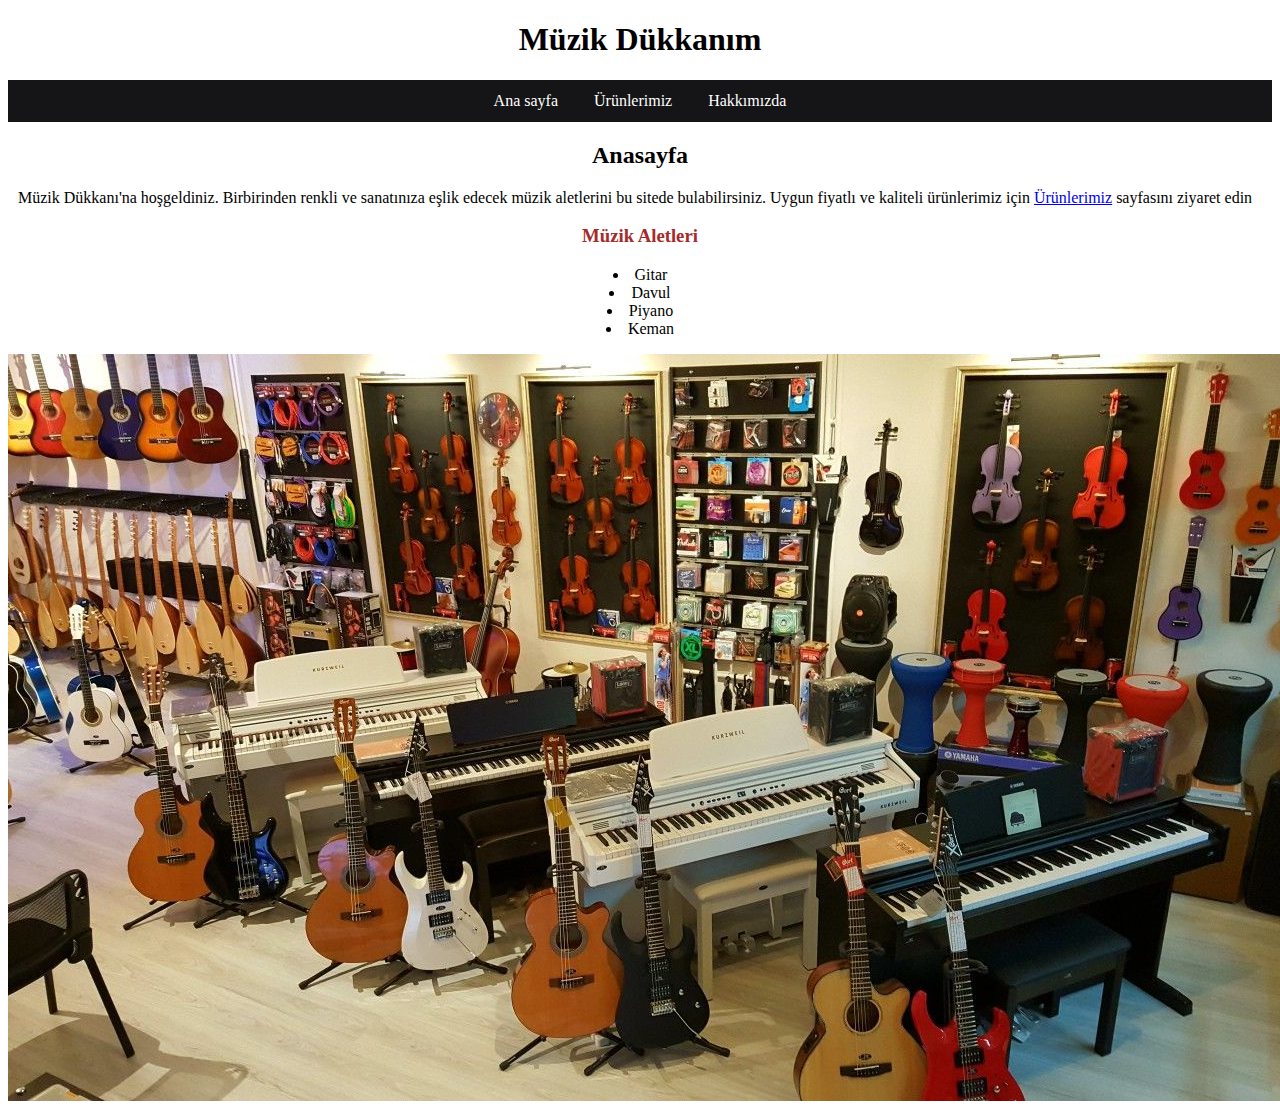
<file: index.html>
<!DOCTYPE html>
<html lang="en">
  <head>
    <meta charset="UTF-8" />
    <meta http-equiv="X-UA-Compatible" content="IE=edge" />
    <meta name="viewport" content="width=device-width, initial-scale=1.0" />
    <link rel="stylesheet" href="css/style.css" />
    <title>Anasayfa | Müzik Dükkanı</title>
  </head>
  <body>
    <header>
        <h1>Müzik Dükkanım</h1>
        <ul class="navbar_ul">
          <li class="navbar_li"><a href="index.html" class="navbar_a">Ana sayfa</a></li>
          <li class="navbar_li"><a href="products.html" class="navbar_a">Ürünlerimiz</a></li>
          <li class="navbar_li"><a href="about-us.html" class="navbar_a">Hakkımızda</a></li>
        </ul>
      </header>

    <section>
      <article><h2>Anasayfa</h2>
    <p>Müzik Dükkanı'na hoşgeldiniz. Birbirinden renkli ve sanatınıza eşlik edecek müzik aletlerini bu sitede bulabilirsiniz. Uygun fiyatlı ve kaliteli ürünlerimiz için <a href="products.html">Ürünlerimiz</a> sayfasını ziyaret edin </p></article>
    <h3 style="color: brown;">Müzik Aletleri</h3>
    <ul class="sira">
        
       <li>Gitar</li>
       <li>Davul</li>
       <li>Piyano</li>
       <li>Keman</li>
   </ul> 
   
    <img src="img/muzik_store.jpg " alt="müzik dükkanı fotoğrafı"></section>
  </body>
</html>
</file>
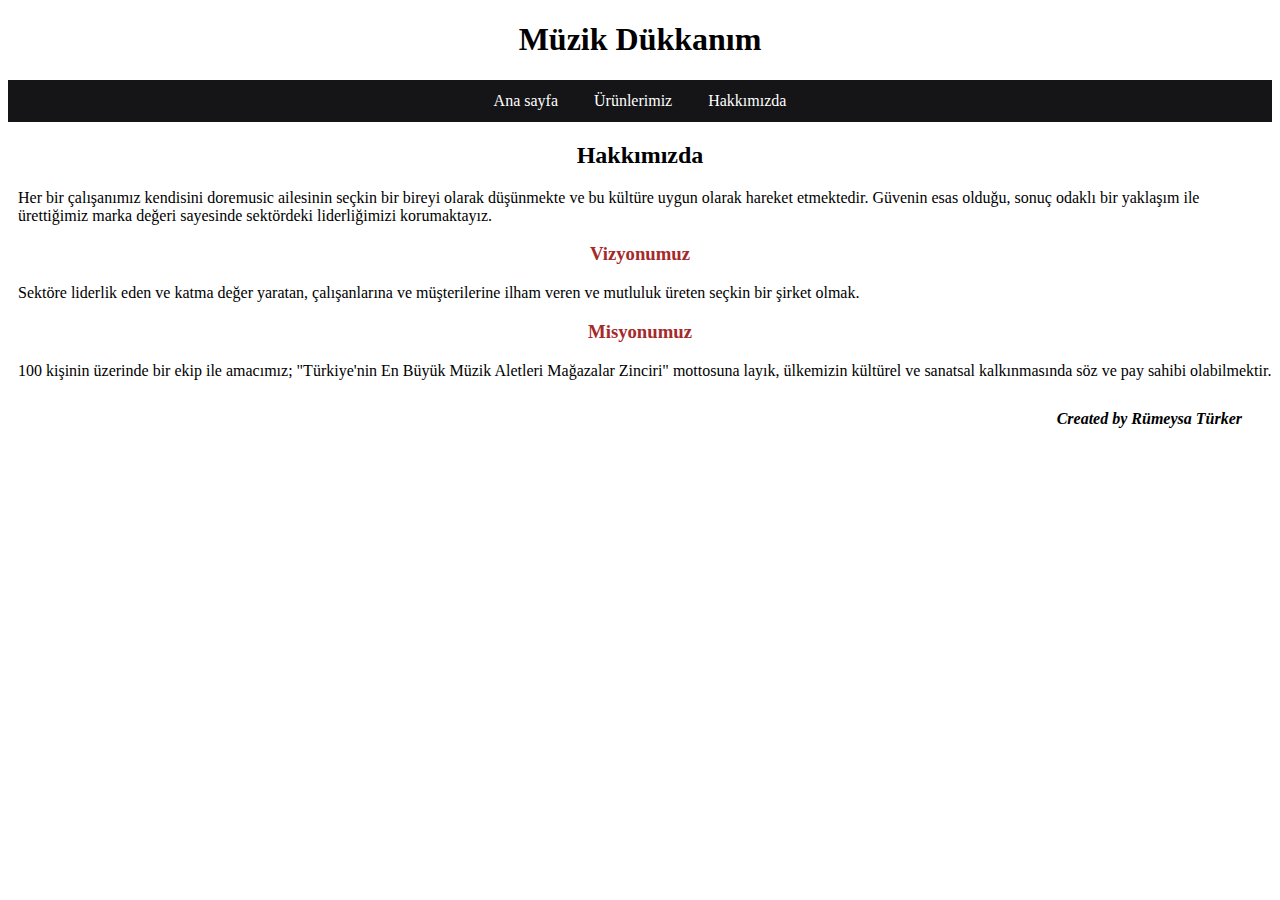
<file: about-us.html>
<!DOCTYPE html>
<html lang="en">
<head>
    <meta charset="UTF-8">
    <meta http-equiv="X-UA-Compatible" content="IE=edge">
    <meta name="viewport" content="width=device-width, initial-scale=1.0">
    <link rel="stylesheet" href="css/style.css" />
    <title>Hakkımızda | Müzik Dükkanı</title>
</head>
<body>
    <header>
        <h1>Müzik Dükkanım</h1>
        <ul class="navbar_ul">
          <li class="navbar_li"><a href="index.html" class="navbar_a">Ana sayfa</a></li>
          <li class="navbar_li"><a href="products.html" class="navbar_a">Ürünlerimiz</a></li>
          <li class="navbar_li"><a href="about-us.html" class="navbar_a">Hakkımızda</a></li>
        </ul>
      </header>
<section>
    <article>
        <h2>Hakkımızda</h2>
        <p>Her bir çalışanımız kendisini doremusic ailesinin seçkin bir bireyi olarak düşünmekte ve bu kültüre uygun olarak hareket etmektedir. Güvenin esas olduğu, sonuç odaklı bir yaklaşım ile ürettiğimiz marka değeri sayesinde sektördeki liderliğimizi korumaktayız.</p>  
    </article>
    <article>
        <h3 style="color: brown;">Vizyonumuz</h3>
        <p>Sektöre liderlik eden ve katma değer yaratan, çalışanlarına ve müşterilerine ilham veren ve mutluluk üreten seçkin bir şirket olmak.</p>
    </article>
    <article>
        <h3  style="color: brown;">Misyonumuz</h3>
        <p>100 kişinin üzerinde bir ekip ile amacımız; "Türkiye'nin En Büyük Müzik Aletleri Mağazalar Zinciri" mottosuna layık, ülkemizin kültürel ve sanatsal kalkınmasında söz ve pay sahibi olabilmektir.</p>
    </article>
</section>
<footer><p style="text-align: right; margin-right: 30px; margin-top:30px"><b><em>Created by Rümeysa Türker</em></b></p></footer>
</body>
</html>
</file>
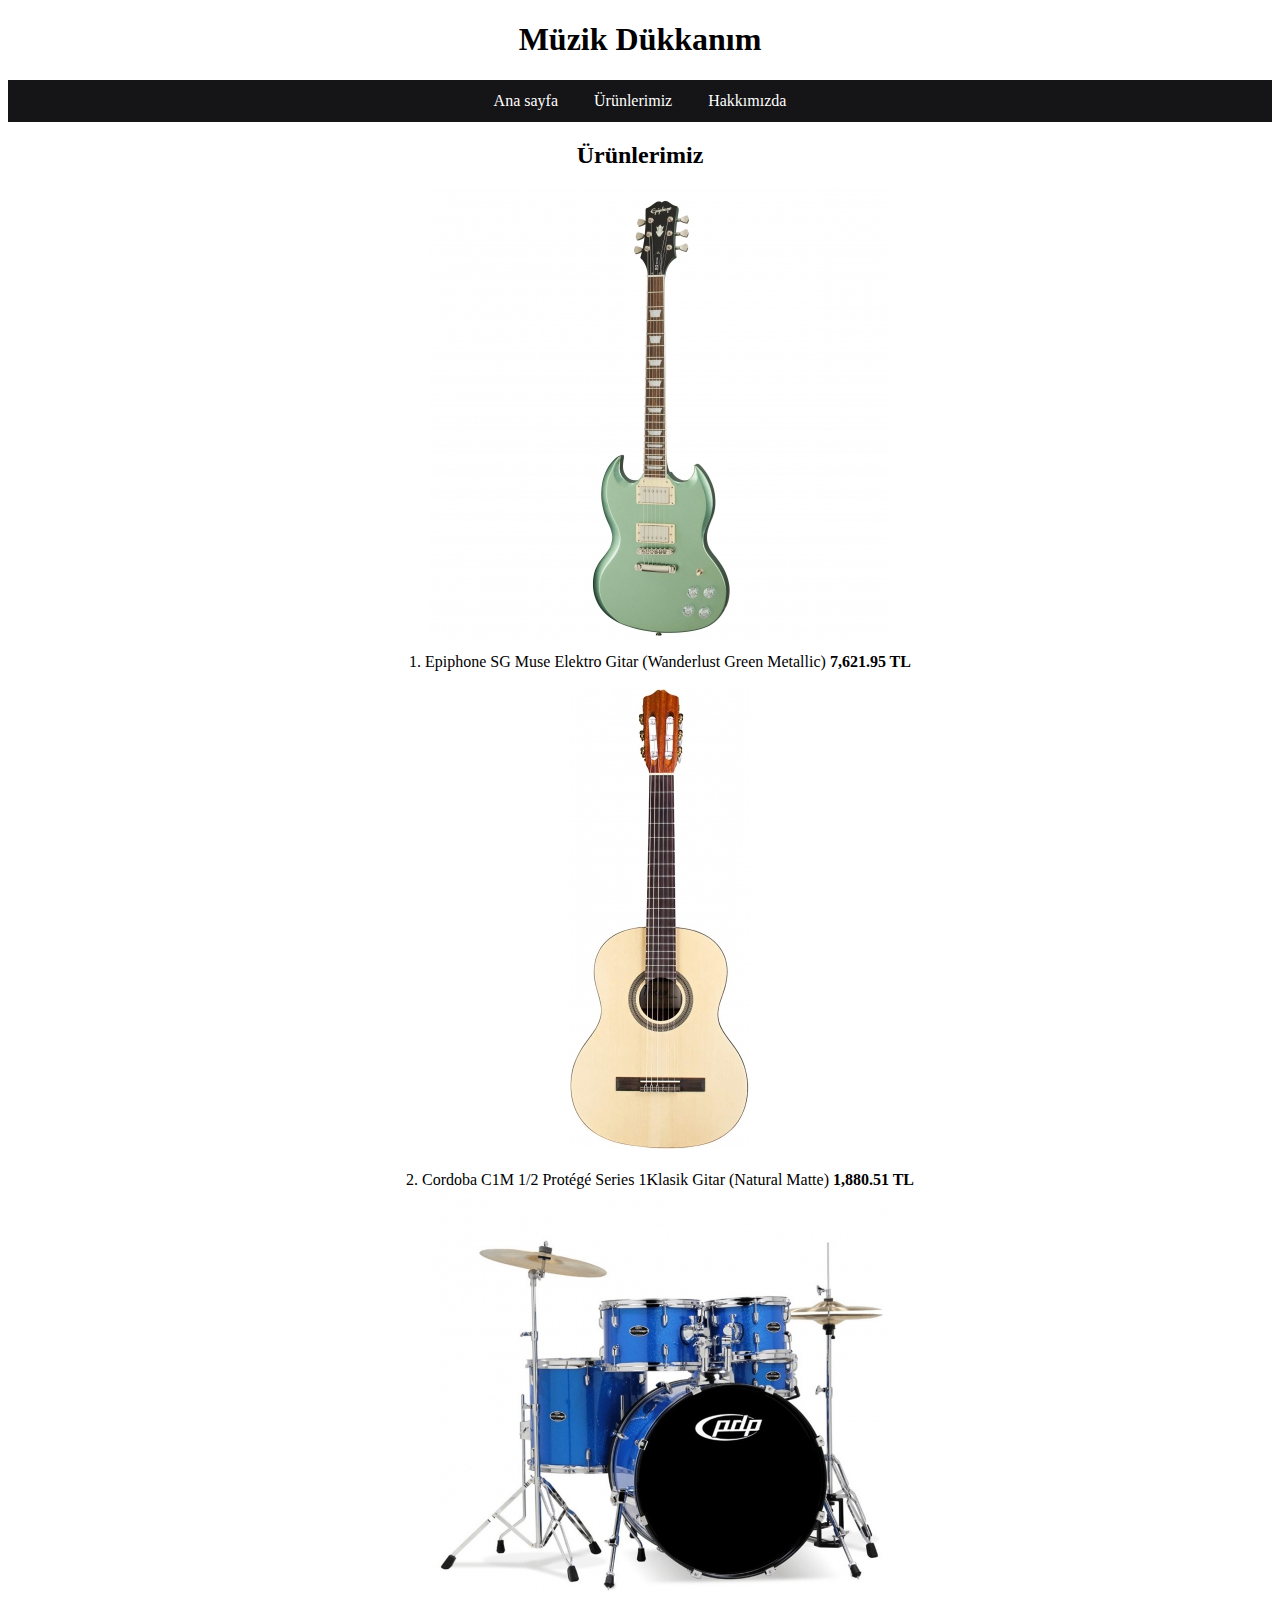
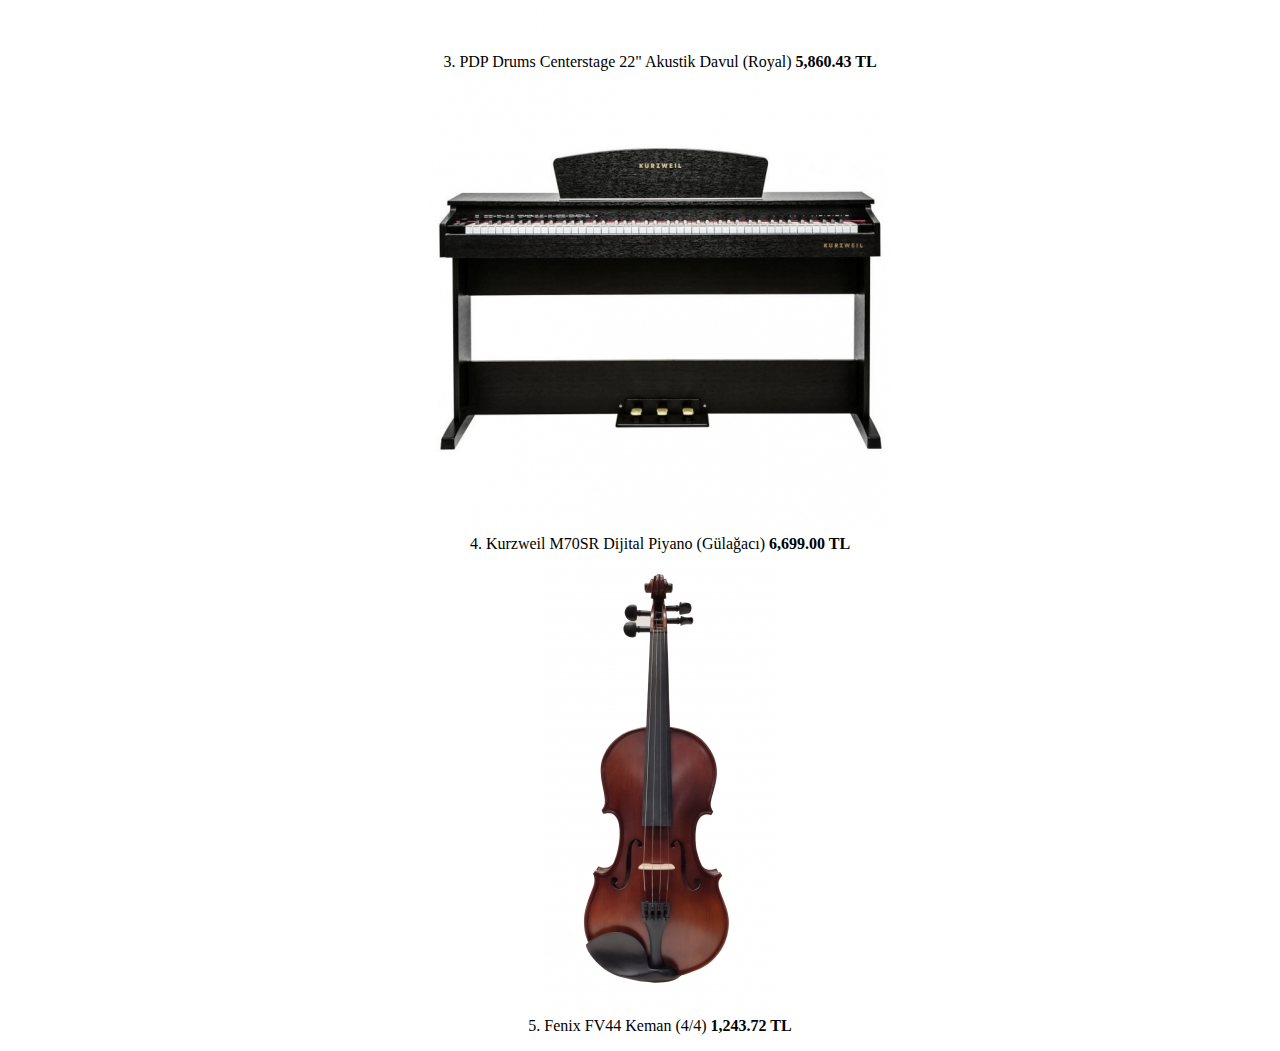
<file: products.html>
<!DOCTYPE html>
<html lang="en">
<head>
    <meta charset="UTF-8">
    <meta http-equiv="X-UA-Compatible" content="IE=edge">
    <meta name="viewport" content="width=device-width, initial-scale=1.0">
    <link rel="stylesheet" href="css/style.css" />
    <title>Ürünlerimiz | Müzik Dükkanı</title>
</head>
<body>
    <header>
        <h1>Müzik Dükkanım</h1>
        <ul class="navbar_ul">
          <li class="navbar_li"><a href="index.html" class="navbar_a">Ana sayfa</a></li>
          <li class="navbar_li"><a href="products.html" class="navbar_a">Ürünlerimiz</a></li>
          <li class="navbar_li"><a href="about-us.html" class="navbar_a">Hakkımızda</a></li>
        </ul>
      </header>
      <section>
        <article><h2>Ürünlerimiz</h2>
        <ol>
            <img src="img/electro.jpg" alt="elektro gitar fotoğrafı"><br>
            <li>
                Epiphone SG Muse Elektro Gitar (Wanderlust Green Metallic) <b>7,621.95 TL</b>
                <br>
                <br>
            </li>
            <img src="img/classsic.jpg" alt="klasik gitar fotoğrafı"><br><br>
            <li>
               
                Cordoba C1M 1/2 Protégé Series 1Klasik Gitar (Natural Matte) <b>1,880.51 TL</b><br></li>
                <img src="img/davul.jpg" alt="akustik davul fotoğrafı">
            <li>
                PDP Drums Centerstage 22" Akustik Davul (Royal) <b>5,860.43 TL</b><br></li>
                <img src="img/piyano.jpg" alt="piyano fotoğrafı"><br>
            <li>
               
                Kurzweil M70SR Dijital Piyano (Gülağacı) <b>6,699.00 TL</b><br></li>
                <img src="img/keman.jpg" alt="keman fotoğrafı">
            <li>
                Fenix FV44 Keman (4/4) <b>1,243.72 TL</b><br></li>
        </ol></article>

</body>
</html>
</file>
<file: css/style.css>
header {
  text-align: center;
}
h2,h3{
    text-align: center;
}
ol{
    text-align: center;
    list-style-position: inside;
}
p{
    padding-left: 10px;
}
.navbar_ul {
  text-align: center;
  width: 100%;
  list-style: none;
  padding: 0;
  background-color: rgb(21, 20, 22);
}

.navbar_li {
  float: none;
  display: inline-block;
}
.navbar_a {
  padding: 12px 16px;
  display: block;
  color: white;
  text-decoration: none;
}
li a:hover {
  background-color: #797476;
}
.sira {
    padding:0;
  text-align: center;
  list-style-position: inside;
}
</file>
